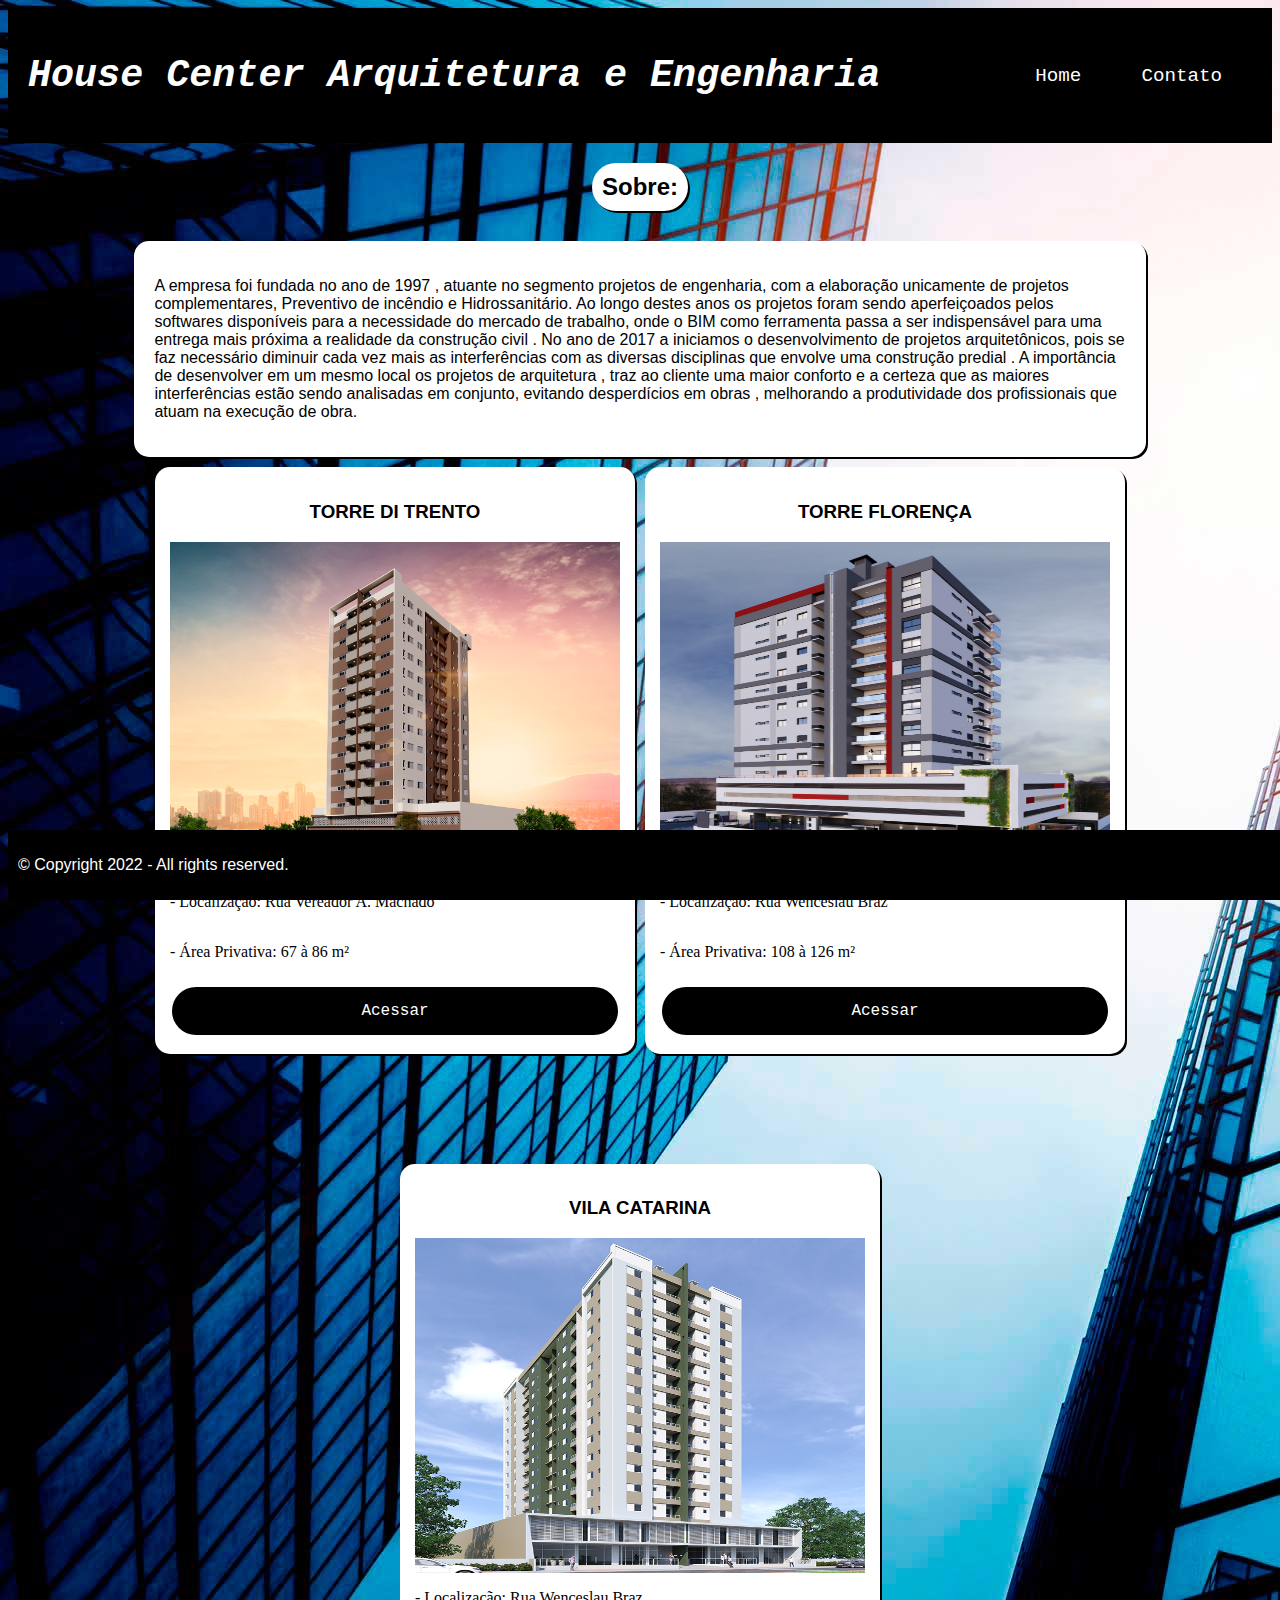
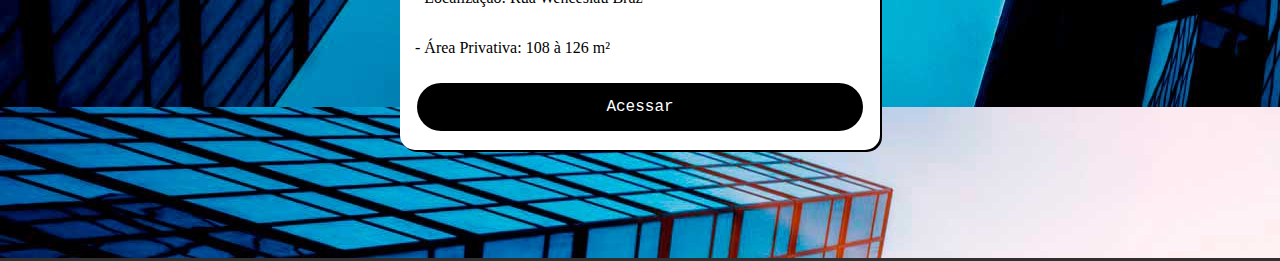
<file: index.html>
<!DOCTYPE html>
<html lang="pt-br">
    <head>
        <meta charset="UTF-8">
        <link rel="stylesheet" href="css/style.css">
        <meta name="author" content="Gabriel Milanez Zarbato">
        <meta meta name="viewport" content=
            "width=device-width, user-scalable=no" />
        <title>House Center Arquitetura e Engenharia</title>
    </head>
    <body>
        <header class="topo">            
            <h1 id="titulo">House Center Arquitetura e Engenharia</h1>
            <nav>           
                <ul id="menu">
                    <li><a href="index.html">Home</a></li>
                    <li><a href="pag/contato.html">Contato</a></li>
                </ul>
            </nav>  
        </header>            
        <main>
        <section id="secao">
            
            <h2 id="sobre">Sobre:</h2>
            <article id="about">
            <p id="info">A empresa foi fundada no ano de 1997 , atuante no segmento projetos de engenharia, com a  elaboração unicamente  de projetos complementares, Preventivo de incêndio e Hidrossanitário. Ao longo destes anos os projetos foram sendo aperfeiçoados pelos softwares disponíveis para a necessidade do mercado de trabalho, onde o BIM como ferramenta passa a ser indispensável para uma entrega mais próxima a realidade da construção civil .
                No ano de 2017 a iniciamos o desenvolvimento de projetos arquitetônicos, pois se faz necessário diminuir cada vez mais as interferências com as diversas disciplinas que envolve uma construção predial .
                A importância de desenvolver  em um mesmo local os projetos de arquitetura , traz ao cliente uma maior conforto e a certeza que as maiores interferências estão sendo analisadas em conjunto, evitando desperdícios em obras , melhorando a produtividade dos profissionais que atuam na execução de obra.</p>            
            </article>
            <article class="ar">
            <h3>TORRE DI TRENTO</h3>
            <img src="img/trento.png" alt="img" height="335">
            <p>- Localização: Rua Vereador A. Machado</p>
            <p id="area">- Área Privativa: 67 à 86 m²</p>
            
            <a href="pag/p1.html" class="botao">Acessar</a>

            </article>
            <article class="ar">
            <h3>TORRE FLORENÇA</h3>
            <img src="img/florenca.png" alt="img" height="335">
            <p>- Localização: Rua Wenceslau Braz</p>
            <p>- Área Privativa: 108 à 126 m²</p>
            <a class="botao" href="pag/p2.html">Acessar</a>

            </article>
            <article class="ar">
            <h3>VILA CATARINA</h3>
            <img src="img/vila.png" alt="img" height="335">
            <p>- Localização: Rua Wenceslau Braz</p>
            <p>- Área Privativa: 108 à 126 m²</p>
            <a class="botao" href="pag/p3.html">Acessar</a>
            </article>

        </section>

    </main>

        <footer class="rodape">
            <p>&copy; Copyright 2022 - All rights reserved.</p>  
        </footer>
        

    </body>
</html>
</file>
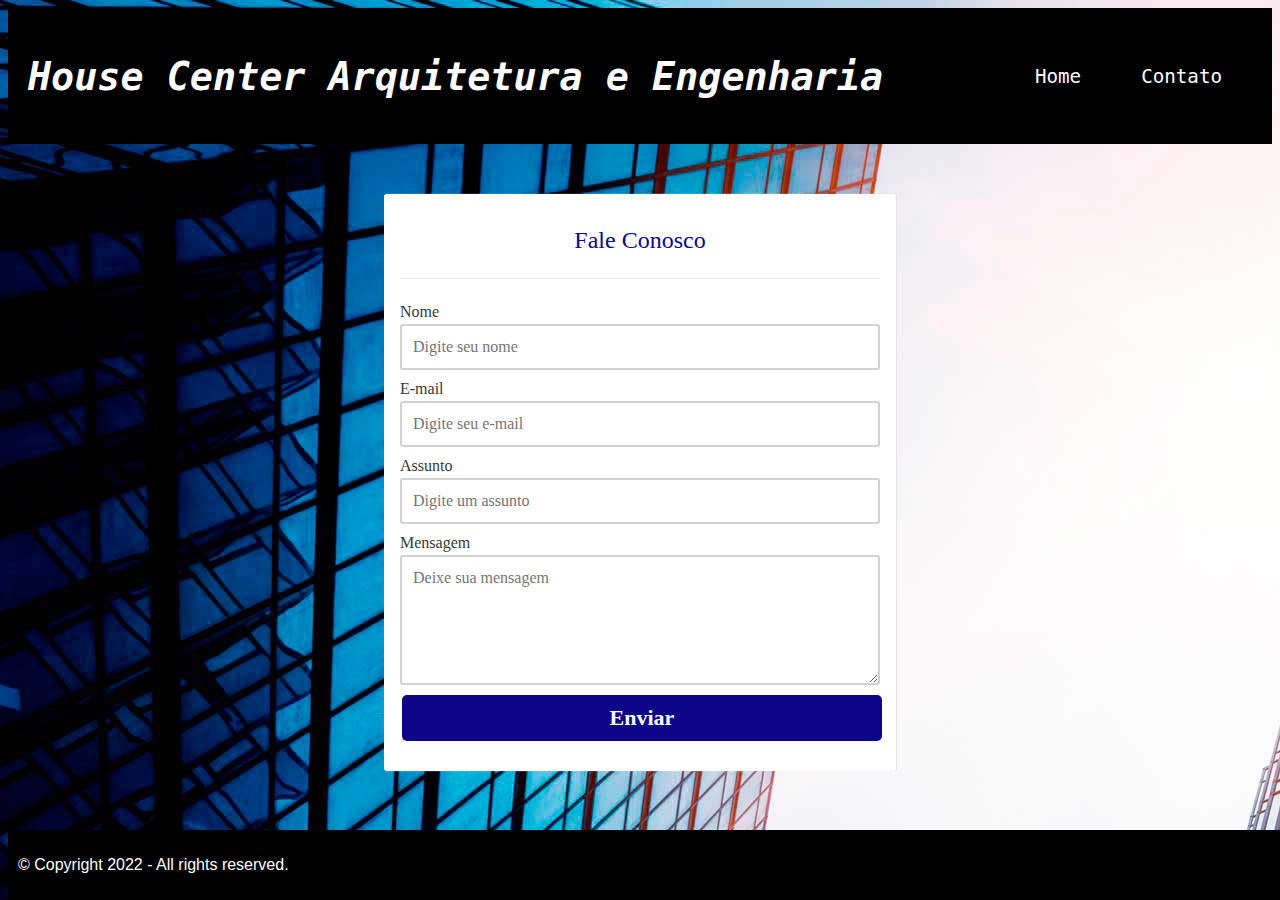
<file: pag/contato.html>
<!DOCTYPE html>
<html lang="pt-br">

 <head>
    <meta charset="utf-8">
    <meta charset="UTF-8">
    <link rel="stylesheet" href="../css/style.css">
    <title>House Center Arquitetura e Engenharia</title>
 </head>
<body id="ctt">
    <header class="topo">            
        <h1 id="titulo">House Center Arquitetura e Engenharia</h1>
        <nav>           
            <ul id="menu">
                <li><a href="../index.html">Home</a></li>
                <li><a href="pag/contato.html">Contato</a></li>
            </ul>
        </nav>  
    </header>
    <main>
    <section>
        <form class="formulario" method="post" action="enviaEmail.php">
            <h1 class="title"><i class="icon icon-mail-1"></i> Fale Conosco</h1>
             
             <label class="label">
                 <span>Nome</span>
                 <input type="text" name="nome" class="campo" placeholder="Digite seu nome" required=""/>
             </label>
             
             <label class="label">
                 <span>E-mail</span>
                 <input type="email" name="email" class="campo" placeholder="Digite seu e-mail" required=""/>
             </label>
             
             <label class="label">
                 <span>Assunto</span>
                 <input type="text" name="assunto" class="campo" placeholder="Digite um assunto" required=""/>   
             </label>
             
             <label class="label">
                 <span>Mensagem</span>
                 <textarea name="mensagem" class="campo" placeholder="Deixe sua mensagem" required=""></textarea>
             </label>
             
             <label class="label"> 
                 
                 <input type="hidden" name="acao" value="enviar"> 
                 <button type="submit" class="botao"> Enviar </button>
             
             </label>
         </form>
        </article>
        <footer class="rodape">
           <p>&copy; Copyright 2022 - All rights reserved.</p>  
        </footer>
    
</body>
</html>
</file>
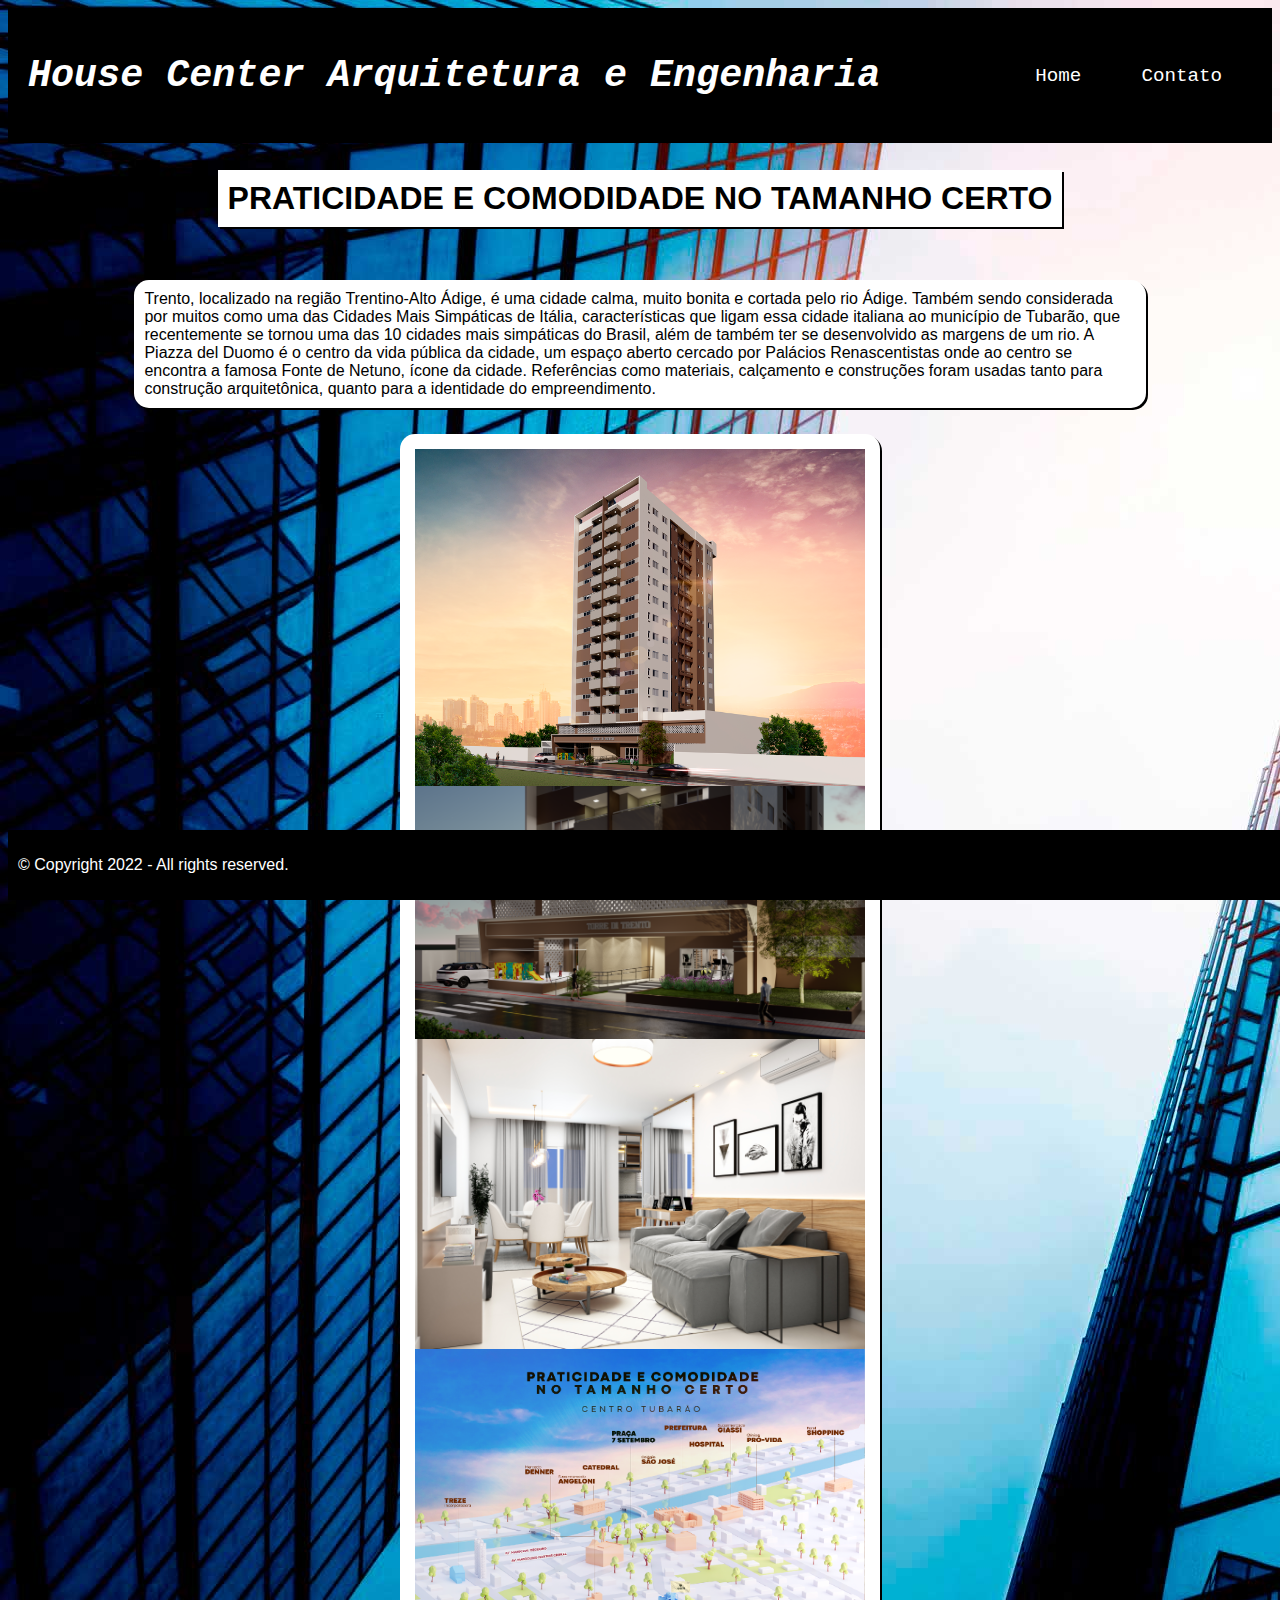
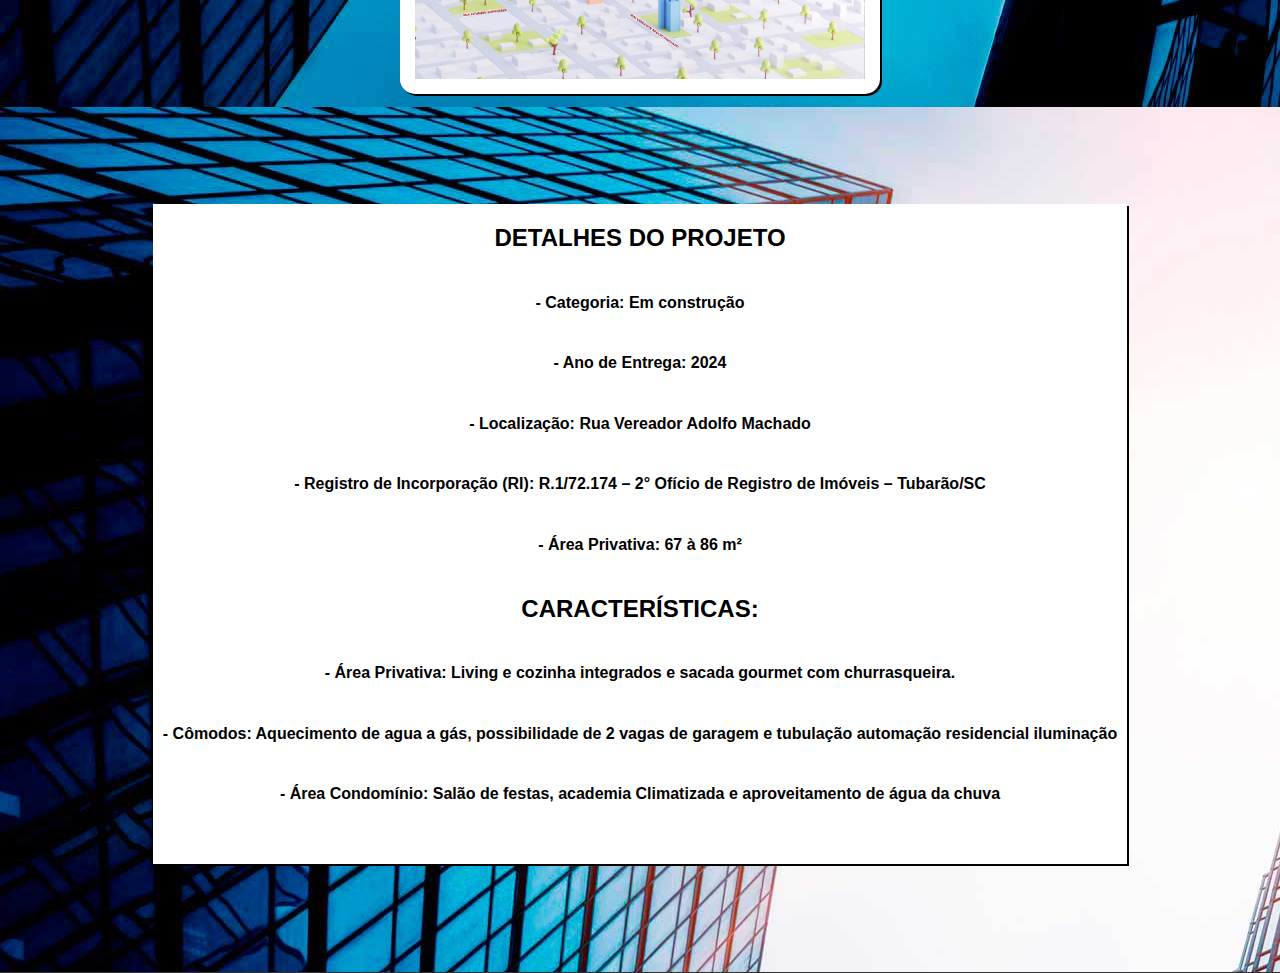
<file: pag/p1.html>
<!DOCTYPE html>
<html lang="pt-br">

<head>
    <meta charset="UTF-8">
    <meta name="author" content="Gabriel Milanez Zarbato">
    <meta meta name="viewport" content=
            "width=device-width, user-scalable=no" />
    <link rel="stylesheet" href="../css/style.css">
    <title>House Center Arquitetura e Engenharia</title>
</head>

<body>
    <header class="topo">
        <h1 id="titulo">House Center Arquitetura e Engenharia</h1>
        <nav>
            <ul id="menu">
                <li><a href="../index.html">Home</a></li>
                <li><a href="../pag/contato.html">Contato</a></li>
            </ul>
        </nav>
    </header>
    <main>
        <section id="secao">
            <h2 id="titulopag">PRATICIDADE E COMODIDADE NO TAMANHO CERTO</h2>
            <p id="about">
                Trento, localizado na região Trentino-Alto Ádige, é uma cidade calma, muito bonita e cortada pelo rio
                Ádige.
                Também sendo considerada por muitos como uma das Cidades Mais Simpáticas de Itália, características que
                ligam essa cidade italiana ao município de Tubarão, que recentemente se tornou uma das 10 cidades mais
                simpáticas do Brasil, além de também ter se desenvolvido as margens de um rio.
                A Piazza del Duomo é o centro da vida pública da cidade, um espaço aberto cercado por Palácios
                Renascentistas onde ao centro se encontra a famosa Fonte de Netuno, ícone da cidade. Referências como
                materiais, calçamento e construções foram usadas tanto para construção arquitetônica, quanto para a
                identidade do empreendimento.
            </p>
            <article class="ar">

                <img src="../img/trento.png" alt="trento">
                <img src="../img/trento2.png" alt="trento2">
                <img src="../img/trento3.jpg" alt="trento3">
                <img src="../img/mapa-ditrento.png" alt="mapa">

            </article>

            <article id="detail">
                <h2>DETALHES DO PROJETO</h2>
                <h4>- Categoria: Em construção</h4>
                <h4>- Ano de Entrega: 2024 </h4>
                <h4>- Localização: Rua Vereador Adolfo Machado</h4>
                <h4>- Registro de Incorporação (RI): R.1/72.174 – 2° Ofício de Registro de Imóveis – Tubarão/SC</h4>
                <h4>- Área Privativa: 67 à 86 m²</h4>
        
                <h2>CARACTERÍSTICAS:</h2>
                <h4>- Área Privativa: Living e cozinha integrados e sacada gourmet com churrasqueira.</h4>
                <h4>- Cômodos: Aquecimento de agua a gás, possibilidade de 2 vagas de garagem e 
                    tubulação automação residencial iluminação</h4>
                <h4>- Área Condomínio: Salão de festas, academia Climatizada e aproveitamento de água da chuva</h4>
        </article>
    </section>
    </main>
        <footer class="rodape">
            <p>&copy; Copyright 2022 - All rights reserved.</p>  
        </footer>
    </body>
</html>
</file>
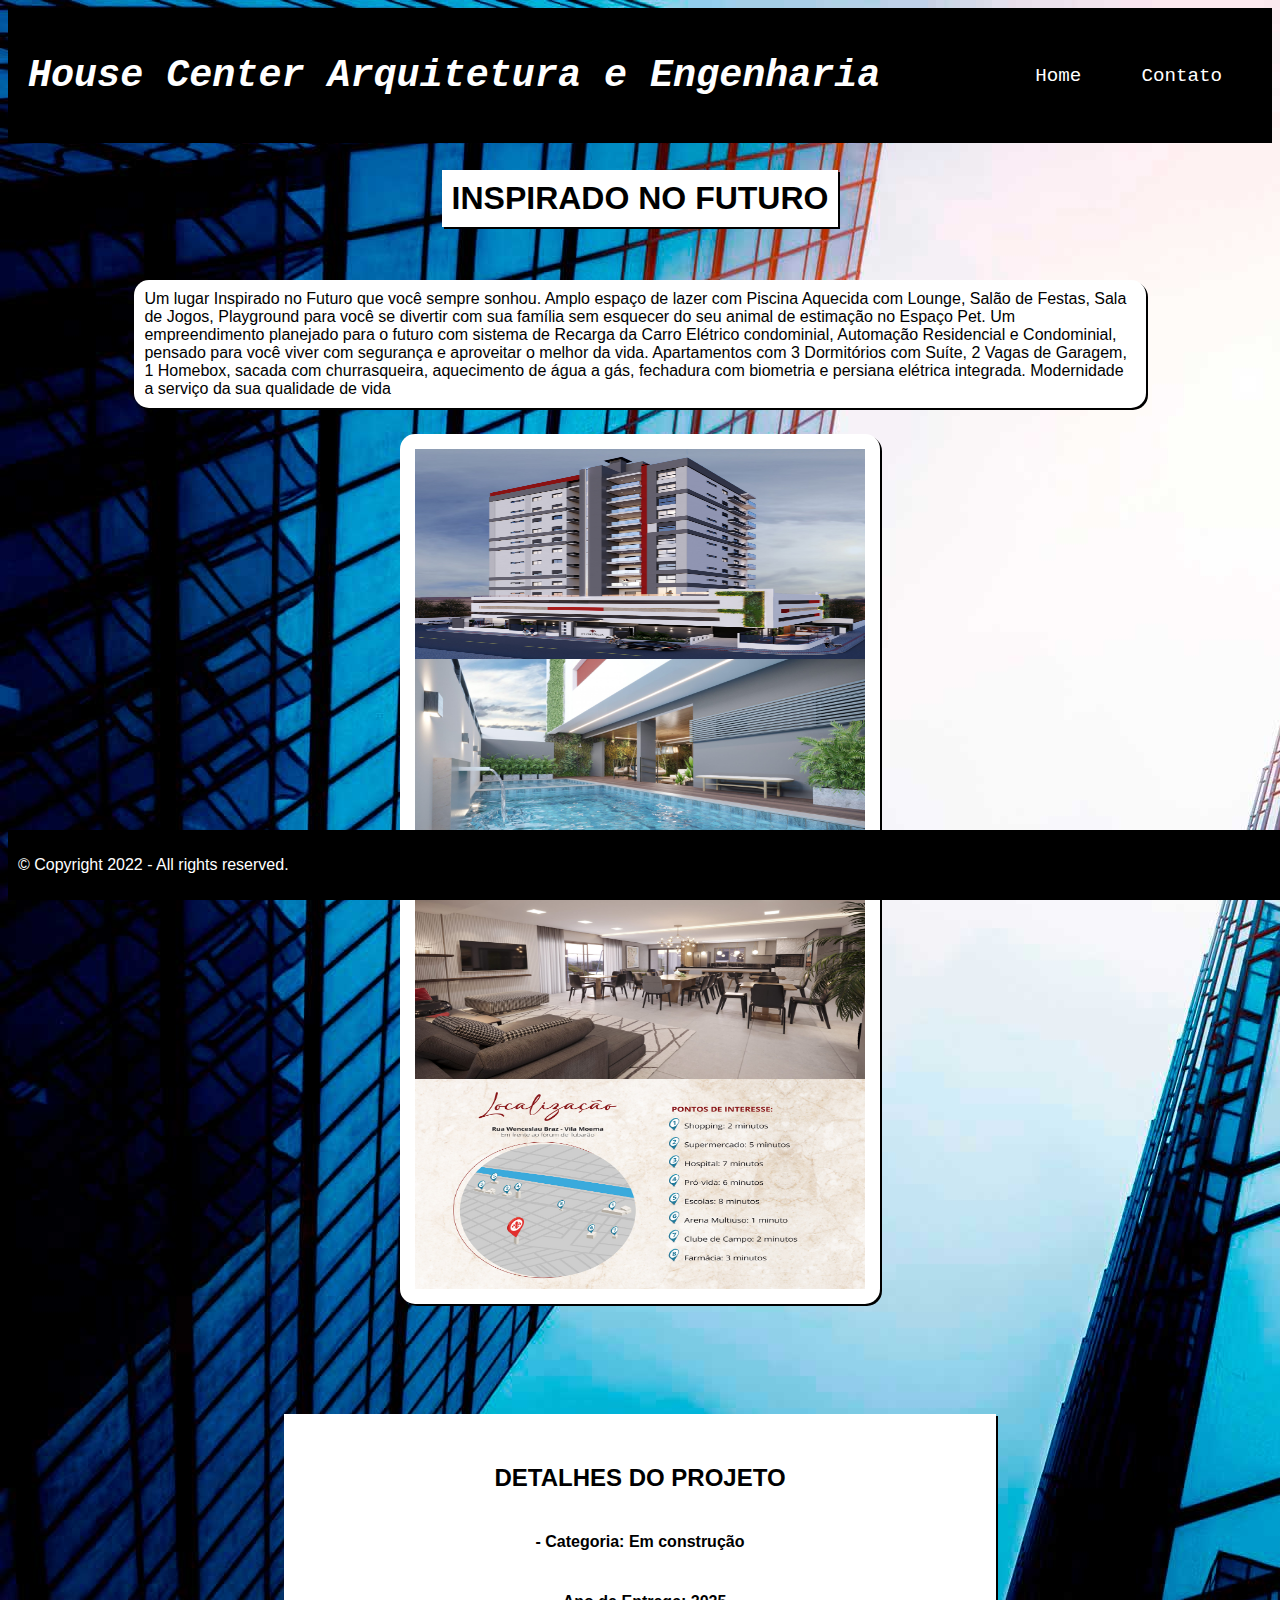
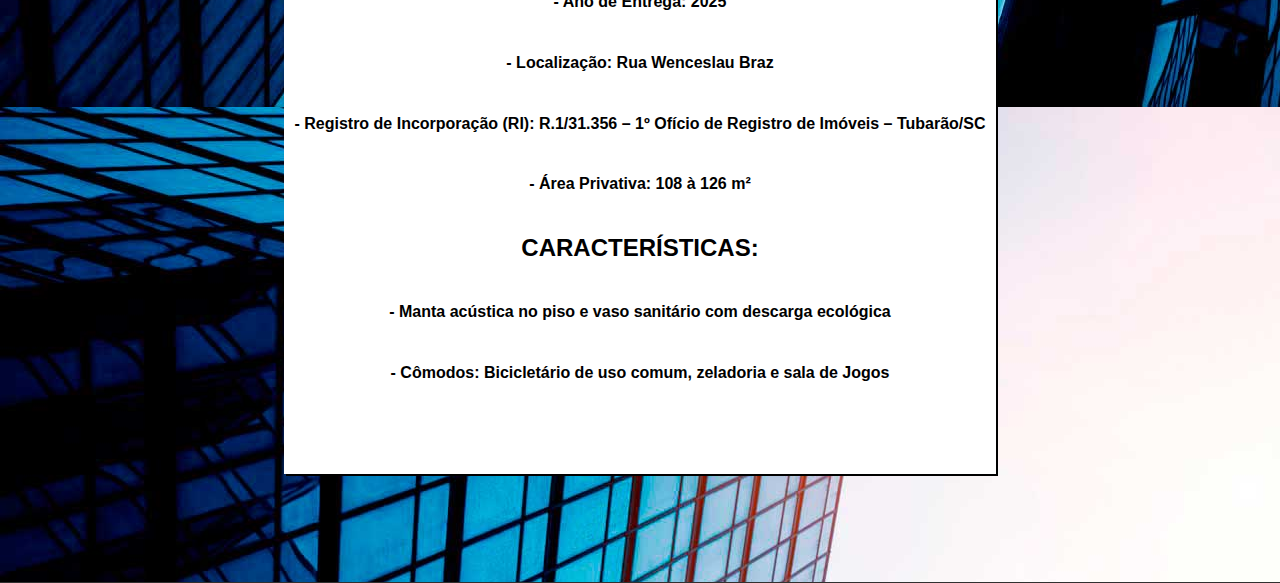
<file: pag/p2.html>
<!DOCTYPE html>
<html lang="pt-br">

<head>
    <meta charset="UTF-8">
    <meta name="author" content="Gabriel Milanez Zarbato">
    <meta meta name="viewport" content=
            "width=device-width, user-scalable=no" />
    <link rel="stylesheet" href="../css/style.css">
    <title>House Center Arquitetura e Engenharia</title>
</head>

<body>
    <header class="topo">
        <h1 id="titulo">House Center Arquitetura e Engenharia</h1>
        <nav>
            <ul id="menu">
                <li><a href="../index.html">Home</a></li>
                <li><a href="../pag/contato.html">Contato</a></li>
            </ul>
        </nav>
    </header>
    <main>
        <section id="secao">
            <h2 id="titulopag">INSPIRADO NO FUTURO</h2>
            <p id="about">
                Um lugar Inspirado no Futuro que você sempre sonhou. Amplo espaço de lazer com Piscina Aquecida com
                Lounge,
                Salão de Festas, Sala de Jogos, Playground para você se divertir com sua família sem esquecer do seu
                animal
                de estimação no Espaço Pet. Um empreendimento planejado para o futuro com sistema de Recarga da Carro
                Elétrico condominial, Automação Residencial e Condominial, pensado para você viver com segurança e
                aproveitar o melhor da vida. Apartamentos com 3 Dormitórios com Suíte, 2 Vagas de Garagem, 1 Homebox,
                sacada
                com churrasqueira, aquecimento de água a gás, fechadura com biometria e persiana elétrica integrada.
                Modernidade a serviço da sua qualidade de vida
            </p>
            <article class="ar">

                <img src="../img/florenca.png" alt="florenca" height="210">
                <img src="../img/piscina-florenca.jpg" alt="piscina" height="210">
                <img src="../img/Salao-Florenca.jpg" alt="salao" height="210">
                <img src="../img/mapa Florença.jpg" alt="mapa" height="210">

            </article>

            <article id="detail">
                <h2>DETALHES DO PROJETO</h2>
                <h4>- Categoria: Em construção</h4>
                <h4>- Ano de Entrega: 2025 </h4>
                <h4>- Localização: Rua Wenceslau Braz</h4>
                <h4>- Registro de Incorporação (RI): R.1/31.356 – 1º Ofício de Registro de Imóveis – Tubarão/SC</h4>
                <h4>- Área Privativa: 108 à 126 m²</h4>       
                <h2>CARACTERÍSTICAS:</h2>
                <h4>- Manta acústica no piso e vaso sanitário com descarga ecológica</h4>
                <h4>- Cômodos: Bicicletário de uso comum, zeladoria e sala de Jogos</h4>
        </article>
    </section>
    </main>
        <footer class="rodape">
            <p>&copy; Copyright 2022 - All rights reserved.</p>  
        </footer>
    </body>
</html>
</file>
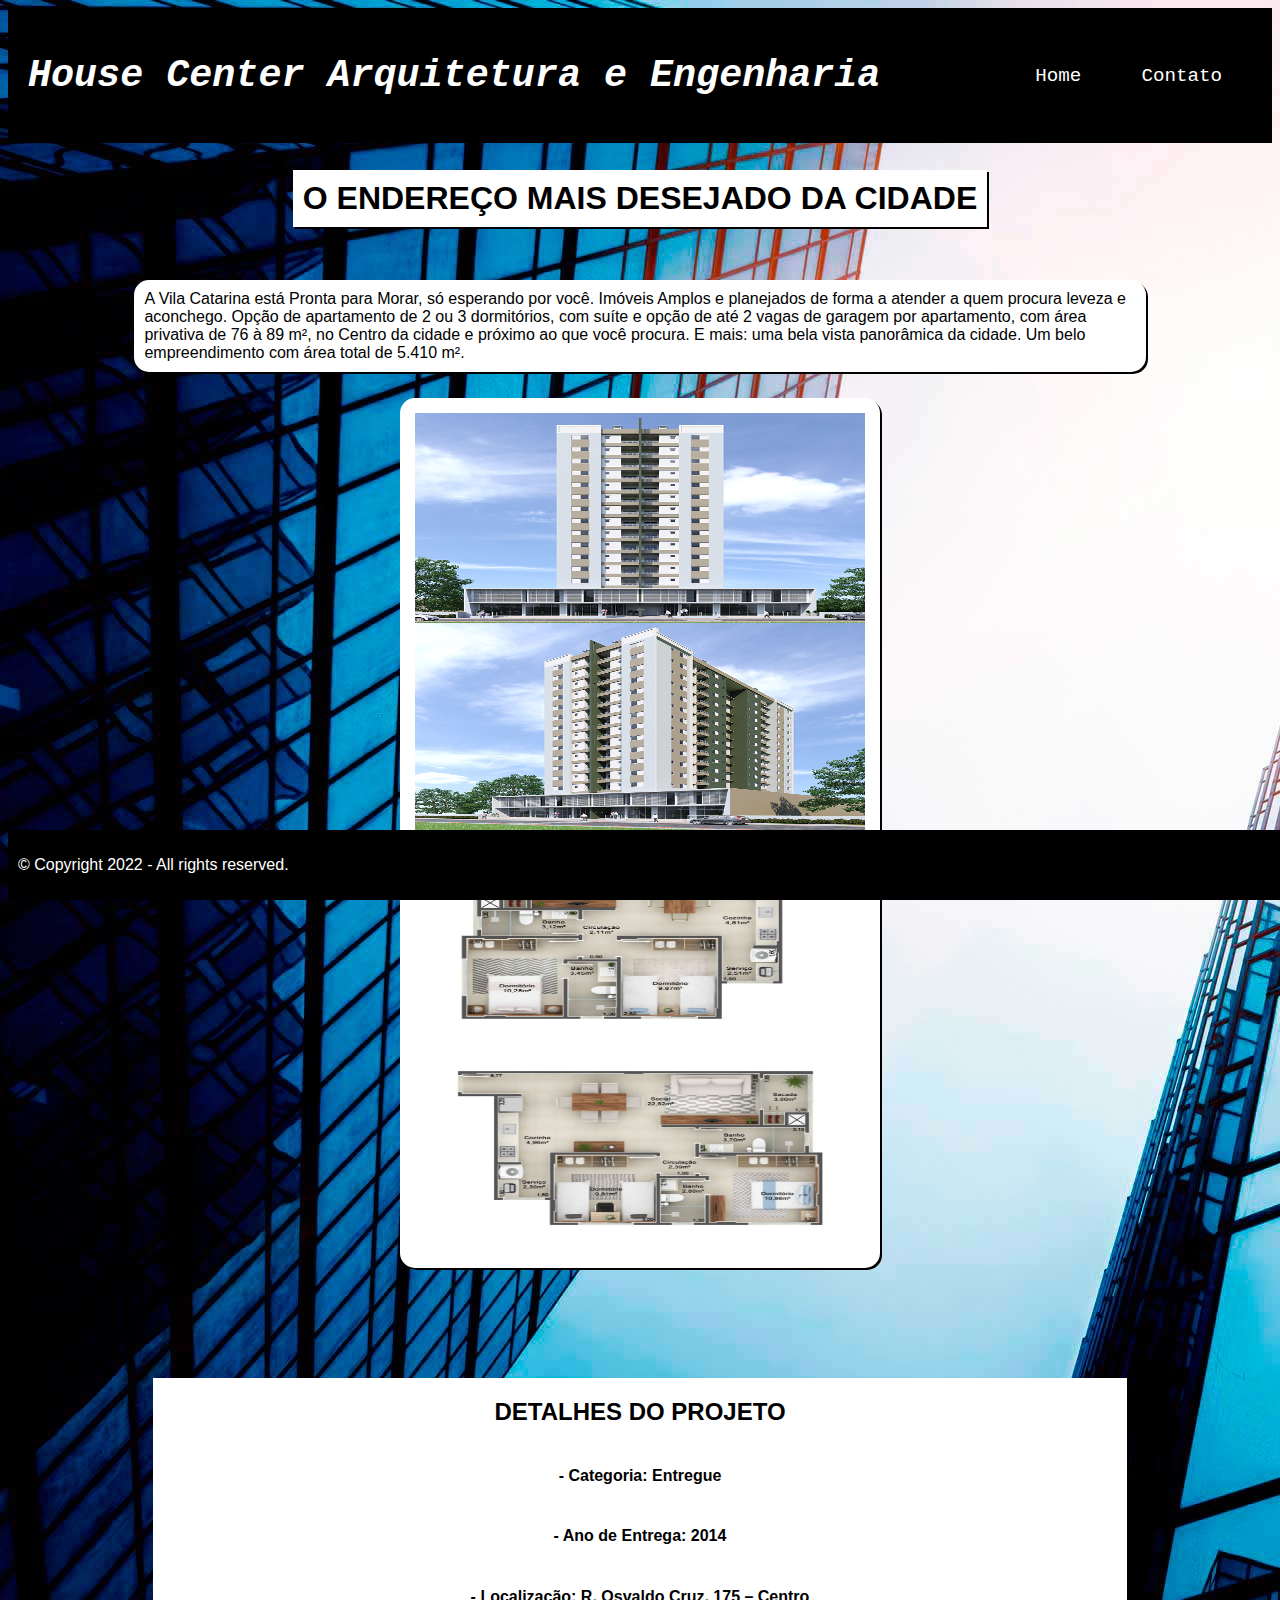
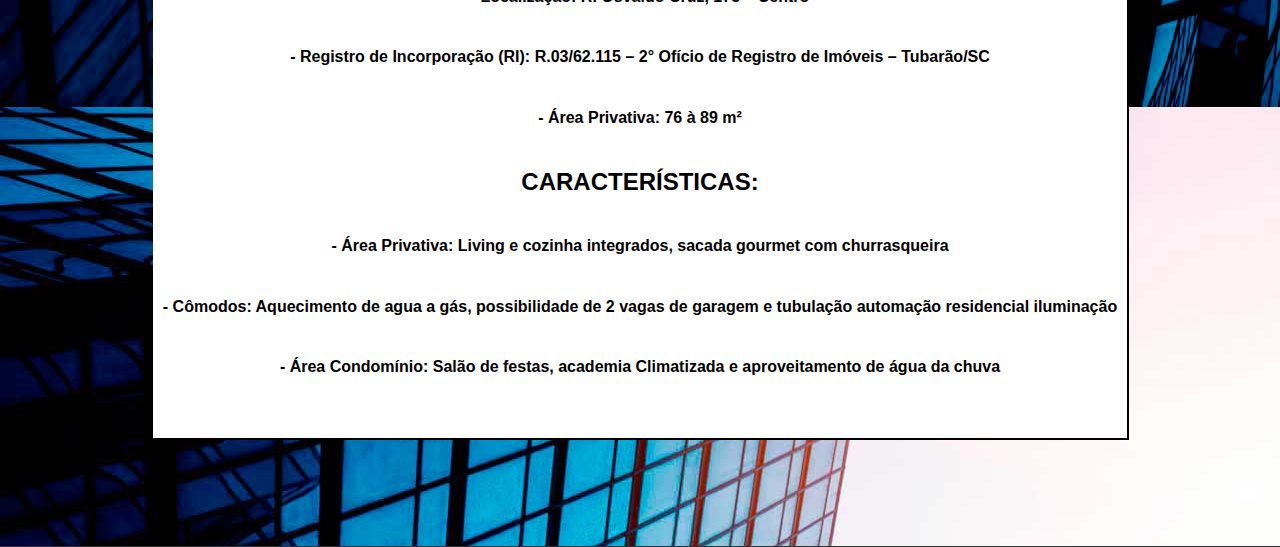
<file: pag/p3.html>
<!DOCTYPE html>
<html lang="pt-br">

<head>
    <meta charset="UTF-8">
    <meta name="author" content="Gabriel Milanez Zarbato">
    <link rel="stylesheet" href="../css/style.css">
    <title>House Center Arquitetura e Engenharia</title>
</head>

<body>
    <header class="topo">
        <h1 id="titulo">House Center Arquitetura e Engenharia</h1>
        <nav>
            <ul id="menu">
                <li><a href="../index.html">Home</a></li>
                <li><a href="../pag/contato.html">Contato</a></li>
            </ul>
        </nav>
    </header>
    <main>
        <section id="secao">
            <h2 id="titulopag">O ENDEREÇO MAIS DESEJADO DA CIDADE</h2>
            <p id="about">
                A Vila Catarina está Pronta para Morar, só esperando por você. Imóveis Amplos e planejados de forma a
                atender a quem procura leveza e aconchego.

                Opção de apartamento de 2 ou 3 dormitórios, com suíte e opção de até 2 vagas de garagem por apartamento,
                com área privativa de 76 à 89 m², no Centro da cidade e próximo ao que você procura. E mais: uma bela
                vista panorâmica da cidade. Um belo empreendimento com área total de 5.410 m².
            </p>
            <article class="ar">

                <img src="../img/vila2.png" alt="trento" height="210">
                <img src="../img/vila3.png" alt="trento2" height="210">
                <img src="../img/vila4.jpg" alt="trento3" height="210">
                <img src="../img/vila5.jpg" alt="mapa" height="210">

            </article>

            <article id="detail">
                <h2>DETALHES DO PROJETO</h2>
                <h4>- Categoria: Entregue</h4>
                <h4>- Ano de Entrega: 2014 </h4>
                <h4>- Localização: R. Osvaldo Cruz, 175 – Centro</h4>
                <h4>- Registro de Incorporação (RI): R.03/62.115 – 2° Ofício de Registro de Imóveis – Tubarão/SC</h4>
                <h4>- Área Privativa: 76 à 89 m²</h4>
                <h2>CARACTERÍSTICAS:</h2>
                <h4>- Área Privativa: Living e cozinha integrados, sacada gourmet com churrasqueira</h4>
                <h4>- Cômodos: Aquecimento de agua a gás, possibilidade de 2 vagas de garagem e 
                    tubulação automação residencial iluminação</h4>
                <h4>- Área Condomínio: Salão de festas, academia Climatizada e aproveitamento de água da chuva</h4>
        </article>
    </section>
    </main>
        <footer class="rodape">
            <p>&copy; Copyright 2022 - All rights reserved.</p>  
        </footer>
    </body>
</html>
</file>
<file: css/style.css>
.topo {
    text-decoration: none;
    color: white;
    background: black;
    display: flex;
    flex-wrap: wrap;
    justify-content: space-between;
    align-items: center;
    padding: 20px;
    font-size: 1.2rem;
    font-family: monospace; 

}

body {

    background-image: url(../img/predio.jpg);
    
}

#secao {
    display: flex;
    justify-content: center;
    flex-wrap: wrap;
    flex-direction: row;
    gap: 10px;
    width: 80%;
    margin: auto;
}

.botao {
    border-radius: 105px;
    background-color: black;
    border: none;
    color: white;
    padding: 15px 32px;
    text-align: center;
    text-decoration: none;
    display: inline-block;
    font-size: 16px;
    margin: 4px 2px;
    cursor: pointer;
    margin-top: 10px;
}

.botao:hover { /* Efeito mouse sobre o botão */
    background-color: grey;
    color: black;
}

#menu {   
    text-decoration: none;
    display: flex;
    list-style: none;
    justify-content: space-between;
    float: left;
    
}

h2 {
    font-family: sans-serif;
    
    
}

h3 { /*Design texto article */
   font-family: 'Trebuchet MS', 'Lucida Sans Unicode', 'Lucida Grande', 'Lucida Sans', Arial, sans-serif;
   text-align: center;
   font-style: tahoma;
}
h4{
    font-family: 'Trebuchet MS', 'Lucida Sans Unicode', 'Lucida Grande', 'Lucida Sans', Arial, sans-serif;
    font-style: tahoma;
}

a { 
    
    text-decoration: none;
    color: white;
    font-family: monospace;
    font-size: 1.2rem;
    padding: 10px;
} 

ul {
    text-decoration: none;
    list-style: none;
    padding: 0;
    margin: 0;
}

li {  /* Design opções no canto superior da pag */
    text-decoration: none;
    padding: 0 20px;
    list-style: none;

}
body {
    background-color: rgb(49, 48, 48);
}

#titulo {
    
    font-style: oblique;
}

#sobre {
    border-radius: 105px;
    display: flex;
    background-color: white;
    box-shadow: 2px 2px;
    flex-direction: column;
    font-family: 'Trebuchet MS', 'Lucida Sans Unicode', 'Lucida Grande', 'Lucida Sans', Arial, sans-serif;
    padding: 10px;
    
}

#info { /*Informativo index */
    
    font-family: 'Trebuchet MS', 'Lucida Sans Unicode', 'Lucida Grande', 'Lucida Sans', Arial, sans-serif;
    padding: 10px;
}

#about { /*Informativo das páginas */
    border-radius: 15px;
    display: flex;
    background-color: white;
    box-shadow: 2px 2px;
    flex-direction: column;
    font-family: 'Trebuchet MS', 'Lucida Sans Unicode', 'Lucida Grande', 'Lucida Sans', Arial, sans-serif;
    padding: 10px;

}

#titulopag {
    background-color: white;
    box-shadow: 2px 2px;
    font-size: 2rem;
    text-align: center;
    padding: 10px;
}

#detail {
    
    background-color: white;
    box-shadow: 2px 2px;
    display: flex;
    flex-direction: column;
    justify-content: center;
    text-align: center;
    padding: 10px; 
    padding-bottom: 50px;
    height: 600px;
    margin-bottom: 100px;
}

.ar { /*article */
    border-radius: 15px;
    display: flex;
    flex-direction: column;
    min-width: 350px;
    max-width: 450px;
    flex: 1 1 200px;
    background-color: white;
    box-shadow: 2px 2px;
    padding: 15px;
    margin-bottom: 100px;

}

.arpag {
    margin-bottom: 35px;
}

.rodape {
    clear: both;
    color: white;
    background-color: #000;
    padding: 10px;
    position: fixed;
    bottom: 0;
    width: 100%;
    font-family: 'Trebuchet MS', 'Lucida Sans Unicode', 'Lucida Grande', 'Lucida Sans', Arial, sans-serif;

}

.formulario { /*formulário */
    
    width: 900px;
    max-width: 480px;
    overflow: hidden; 
    margin: 50px auto;
    background: #fff; 
    box-shadow: 1px 0px 1.2px 0px #e3e3e3; 
    border-radius: 3px; 
    padding: 1em; 
  }
  .formulario .title { /*titulo do formulário */
    width: 100%; 
    float:left; 
    margin-bottom:1em; 
    font-size:1.5em; 
    font-weight: 300; 
    text-align: center; 
    border-bottom: 1px #eceaea solid; 
    padding-bottom: 1em;
    color: #0d0689; 
  }

  .formulario .label { /* campos do formulário */
     
    width:100%;
    float:left; 
    margin-bottom:10px;
  }
  
  .formulario .label span { /*texto de cada campo */
    width: 100%; 
    float: left;
    color: #393838;
    margin-bottom: 3px; 
  }

  .formulario .campo { /*campo de texto */
    color: #393838;
    font-family: 'open_sansregular';
    font-size: 16px;
    border-radius: 3px;
    line-height: 20px;
    background-color: transparent;
    border: 2px solid #D2D2D2;
    transition: all 0.3s;
    padding: 11px;
    width: 100%;
    box-sizing: border-box;
    outline: 0;
  }

  .formulario .campo:focus { /*efeito do campo de texto */
      border: 2px solid #0d0689; 
      color: #251c89;
  }

  .formulario textarea { /*area de texto */
    
    height: 130px;
    line-height: 130%;
    resize:vertical;
  }

  .formulario .botao { /*botão do formulário */
    font-family: 'open_sansregular';
    width: 100%;
    background:#0d0689;
    color: #ffffff;
    border-radius:5px;
    border:0;
    cursor:pointer;
    font-size:22px;
    padding-top:10px;
    padding-bottom:10px;
    transition: all 0.3s;
    margin-top:-4px;
    font-weight:700;
  }
  .formulario .botao:hover { background:black; }   /*efeito do botão */
</file>
